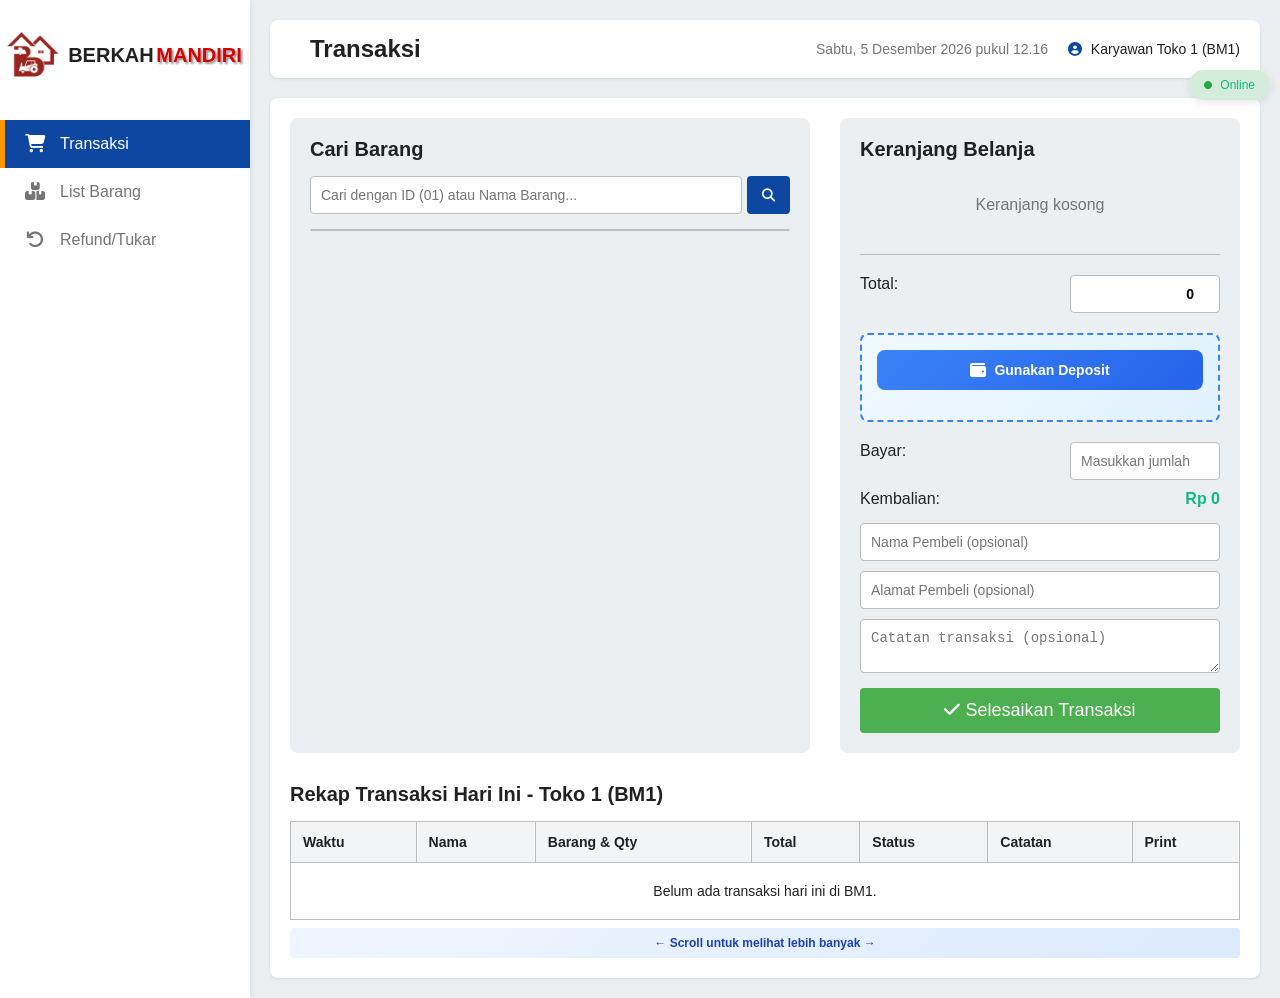
<file: index.html>
<!DOCTYPE html>
<html lang="id">
  <head>
    <meta charset="UTF-8" />
    <meta name="viewport" content="width=device-width, initial-scale=1.0" />
    <title>Sistem Pencatatan Toko UD.BM - Karyawan Toko 1</title>
    <link rel="icon" type="image/x-icon" href="favicon.ico">
    <link rel="stylesheet" href="style.css" />
    <link rel="stylesheet" href="https://cdnjs.cloudflare.com/ajax/libs/font-awesome/6.4.0/css/all.min.css" />
  </head>
  <body>
    <div class="container">
      <aside class="sidebar">
        <div class="logo">
          <img src="icon (1).jpeg" alt="Logo Berkah Mandiri" class="logo-image">
          <h2><span class="logo-berkah">BERKAH</span> <span class="logo-mandiri">MANDIRI</span></h2>
        </div>
        <nav class="nav-menu">
          <a href="#" class="nav-item active" data-page="transaksi">
            <i class="fas fa-shopping-cart"></i>
            <span>Transaksi</span>
          </a>
          <a href="#" class="nav-item" data-page="listbarang">
            <i class="fas fa-boxes"></i>
            <span>List Barang</span>
          </a>
          <a href="#" class="nav-item" data-page="refund">
            <i class="fas fa-undo"></i>
            <span>Refund/Tukar</span>
          </a>
        </nav>
      </aside>

      <main class="main-content">
        <header class="header">
          <div class="header-left">
            <button class="btn-menu" id="btnMenu">
              <i class="fas fa-bars"></i>
            </button>
            <h1 id="pageTitle">Transaksi</h1>
          </div>
          <div class="header-right">
            <span class="date-time" id="dateTime"></span>
            <div class="user-info">
              <i class="fas fa-user-circle"></i>
              <span>Karyawan Toko 1 (BM1)</span>
            </div>
          </div>
          <div id="connectionStatus" class="connection-status">
            <i class="fas fa-circle"></i>
            <span id="statusText">Checking...</span>
          </div>
        </header>

        <section id="transaksi" class="page active">
          <div class="transaksi-container">
            <div class="search-section">
              <h3>Cari Barang</h3>
              
              <div class="search-box">
                <input type="text" id="searchBarang" placeholder="Cari dengan ID (01) atau Nama Barang..." />
                <button class="btn-search" id="btnSearch">
                  <i class="fas fa-search"></i>
                </button>
              </div>
              <div id="searchResults" class="search-results"></div>
            </div>

            <div class="cart-section">
              <div class="cart-header">
                <h3>Keranjang Belanja</h3>
              </div>
              <div id="cartItems" class="cart-items"></div>
              
              <div class="cart-summary">
                <div class="summary-row">
                  <span>Total:</span>
                  <span id="cartTotal" class="total-price">Rp 0</span>
                </div>
                
                <!-- TAMBAHAN: Deposit Section -->
                <div class="deposit-section">
                  <div class="deposit-header">
                    <button class="btn-deposit" id="btnUseDeposit">
                      <i class="fas fa-wallet"></i> Gunakan Deposit
                    </button>
                    <button class="btn-deposit-cancel" id="btnCancelDeposit" style="display: none;">
                      <i class="fas fa-times"></i> Batal Deposit
                    </button>
                  </div>
                  
                  <!-- Deposit Search Section -->
                  <div id="depositSearchSection" class="deposit-search-section" style="display: none;">
                    <h4>Cari Pelanggan dengan Deposit</h4>
                    <div class="search-box">
                      <input type="text" id="searchDepositCustomer" placeholder="Cari nama pelanggan..." />
                      <button class="btn-search" id="btnSearchDeposit">
                        <i class="fas fa-search"></i>
                      </button>
                    </div>
                    <div id="depositSearchResults" class="deposit-search-results"></div>
                  </div>
                  
                  <!-- Deposit Info Display -->
                  <div id="depositInfo" style="display: none;"></div>
                </div>
                
                <div class="summary-row">
                  <span>Bayar:</span>
                  <input type="number" id="paymentAmount" placeholder="Masukkan jumlah bayar" />
                </div>
                <div class="summary-row">
                  <span>Kembalian:</span>
                  <span id="changeAmount" class="change-price">Rp 0</span>
                </div>
                
                <div class="customer-info">
                  <input type="text" id="customerName" placeholder="Nama Pembeli (opsional)" />
                  <input type="text" id="customerAddress" placeholder="Alamat Pembeli (opsional)" />
                  <textarea id="transactionNote" placeholder="Catatan transaksi (opsional)"></textarea>
                </div>
                
                <button class="btn-checkout" id="btnCheckout">
                  <i class="fas fa-check"></i>
                  Selesaikan Transaksi
                </button>
              </div>
            </div>
          </div>

          <div class="today-recap">
            <h3>Rekap Transaksi Hari Ini - Toko 1 (BM1)</h3>
            <div class="table-container">
              <table class="data-table">
                <thead>
                  <tr>
                    <th>Waktu</th>
                    <th>Nama</th>
                    <th>Barang & Qty</th>
                    <th>Total</th>
                    <th>Status</th>
                    <th>Catatan</th>
                    <th>Print</th>
                  </tr>
                </thead>
                <tbody id="todayTransactionsTableBody"></tbody>
              </table>
            </div>
          </div>
        </section>

        <section id="listbarang" class="page">
          <div class="stok-header">
            <h3>List Barang - Stok Toko 1 (BM1)</h3>
            <div class="search-box search-box-listbarang">
              <input type="text" id="searchBarangList" placeholder="Cari ID/Nama Barang..." />
              <button class="btn-search" id="btnSearchList">
                <i class="fas fa-search"></i>
              </button>
            </div>
          </div>
          <div class="table-container">
            <table class="data-table">
              <thead>
                <tr>
                  <th>ID</th>
                  <th>Tanggal</th>
                  <th>Nama Barang</th>
                  <th>Harga Jual (Kelompok)</th>
                  <th>Harga Jual (Turunan)</th>
                  <th>Stok Kelompok (BM1)</th>
                  <th>Stok Turunan (BM1)</th>
                  <th>Total Stok BM1</th>
                  <th>Total Stok Gabungan</th>
                </tr>
              </thead>
              <tbody id="listBarangTableBody"></tbody>
            </table>
          </div>
        </section>

        <section id="refund" class="page">
          <div class="stok-header">
            <h3>Pengembalian & Penukaran Barang - Toko 1 (BM1)</h3>
          </div>

          <div class="transaksi-container refund-container">
            <div class="search-section">
                <h4>1. Cari Transaksi</h4>
                <div class="refund-search-controls">
                    <input type="text" id="searchRefundName" placeholder="Cari Nama Pembeli..." class="refund-search-name">
                    <input type="date" id="searchRefundDate" class="refund-search-date">
                    <button class="btn-search" id="btnSearchRefund">
                        <i class="fas fa-search"></i> Cari Transaksi
                    </button>
                </div>
                <div class="table-container refund-transaction-list" id="refundTransactionListContainer">
                    <table class="data-table" id="refundTransactionListTable">
                        <thead>
                            <tr>
                                <th class="col-datetime">Tanggal & Waktu</th>
                                <th class="col-name">Nama Pembeli</th>
                                <th>Total</th>
                                <th>Barang Dibeli</th>
                                <th class="col-action">Aksi</th>
                            </tr>
                        </thead>
                        <tbody id="refundTransactionTableBody">
                            <tr><td colspan="5" class="text-center">Cari transaksi terlebih dahulu.</td></tr>
                        </tbody>
                    </table>
                </div>
            </div>

            <div class="cart-section refund-process-section" id="refundProcessSection" style="display: none;">
                <h4>2. Proses Refund/Tukar</h4>
                <div class="customer-info refund-info-box">
                    <p><strong>Transaksi Awal:</strong> <span id="refundOriginalTransInfo"></span></p>
                    <p><strong>Jenis:</strong> 
                        <select id="refundTypeSelector">
                            <option value="refund">Pengembalian Barang (Refund)</option>
                            <option value="exchange">Penukaran Barang (Exchange)</option>
                        </select>
                    </p>
                </div>
                
                <h5>Barang yang Di-Refund/Tukar</h5>
                <div id="refundItems" class="cart-items refund-items-box"></div>

                <div id="exchangeAddSection" style="display: none;">
                    <h5>Tambah Barang (Untuk Penukaran)</h5>
                    <div class="search-box">
                      <input type="text" id="searchBarangRefund" placeholder="Cari Barang Tambahan..." />
                      <button class="btn-search" id="btnSearchRefundAdd">
                        <i class="fas fa-search"></i>
                      </button>
                    </div>
                    <div id="searchResultsRefund" class="search-results search-results-refund"></div>
                </div>

                <div class="cart-summary">
                    <div class="summary-row">
                        <span>Total Nilai Barang Dikembalikan:</span>
                        <span id="refundRefundTotal" class="total-price refund-total-danger">Rp 0</span>
                    </div>
                    <div class="summary-row exchange-total-row" id="exchangeTotalRow" style="display: none;">
                        <span>Total Nilai Barang Baru:</span>
                        <span id="refundExchangeTotal" class="total-price refund-total-primary">Rp 0</span>
                    </div>
                    <div class="summary-row" id="refundDiffRow">
                        <span>Uang Kembali (Nilai Dikembalikan):</span>
                        <span id="refundDifference" class="change-price">Rp 0</span>
                    </div>
                    <div class="customer-info">
                        <textarea id="refundNote" placeholder="Catatan Refund/Tukar"></textarea>
                    </div>
                    <button class="btn-checkout btn-finish-refund" id="btnFinishRefund">
                        <i class="fas fa-save"></i> Selesaikan Proses
                    </button>
                </div>
            </div>
          </div>
        </section>

      </main>
    </div>

    <!-- IMPORTANT: Set STORE_ID sebelum memuat karyawan.js -->
    <!-- Update bagian script di karyawan1.html -->
<script>
  const STORE_ID = 'BM1';
</script>
<script src="global_api.js"></script>
<script src="save_offline.js"></script>
<script src="save_online.js"></script>
<script src="save_global.js"></script>
<script src="karyawan.js"></script>
  </body>
</html>
</file>
<file: style.css>
:root{--primary-color:#0d47a1;--secondary-color:#ff9800;--secondary-hover:#f57c00;--success-color:#4caf50;--danger-color:#f44336;--bg-light:#eceff1;--text-dark:#212121;--text-gray:#757575;--text-color:#212121;--border-color:#bdbdbd;}
*{box-sizing:border-box;margin:0;padding:0;}
body{font-family:'Arial',sans-serif;background-color:var(--bg-light);color:var(--text-dark);overflow-x:hidden;width:100%;max-width:100vw;}
.container{display:flex;min-height:100vh;width:100%;max-width:100vw;overflow-x:hidden;}
.sidebar{width:250px;background-color:#ffffff;box-shadow:2px 0 5px rgba(0,0,0,0.05);padding:20px 0;display:flex;flex-direction:column;transition:width 0.3s ease;flex-shrink:0;}
.sidebar.hidden{width:70px;}
.sidebar .logo{text-align:center;margin-bottom:30px;padding:0 15px;margin-right:10px;display:flex;align-items:center;justify-content:center;}
.sidebar .logo i{font-size:28px;color:var(--primary-color);margin-right:10px;}
.sidebar .logo h2{font-size:20px;font-weight:700;color:var(--text-dark);white-space:nowrap;}
.logo-image{width:70px;height:70px;}
.logo-berkah{color:var(--text-dark);}
.logo-mandiri{color:#d80000;text-shadow:2px 2px 2px rgba(0,0,0,0.4);margin-left:-3px;font-weight:700;}
.sidebar.hidden .logo h2,.sidebar.hidden .nav-menu span{display:none;}
.nav-menu{flex-grow:1;}
.nav-tombol{display:flex;align-items:center;padding:15px 25px;color:var(--text-gray);text-decoration:none;font-size:1rem;transition:background-color 0.2s;}
.nav-tombol:hover,.nav-tombol.active{background-color:#374151;color:#ffffff;border-left:5px solid var(--primary-color);}
.nav-tombol i{margin-right:15px;width:20px;text-align:center;}
.nav-item{display:flex;align-items:center;padding:15px 20px;color:var(--text-gray);text-decoration:none;transition:background-color 0.2s,color 0.2s;border-left:5px solid transparent;}
.nav-item i{font-size:18px;margin-right:15px;width:20px;text-align:center;}
.sidebar.hidden .nav-item{justify-content:center;}
.sidebar.hidden .nav-item i{margin-right:0;}
.nav-item:hover,.nav-item.active{background-color:var(--primary-color);color:#ffffff;border-left-color:var(--secondary-color);}
.connection-status{position:fixed;top:70px;right:10px;padding:8px 15px;border-radius:20px;font-size:12px;display:flex;align-items:center;gap:8px;z-index:50;box-shadow:0 2px 8px rgba(0,0,0,0.1);}
.connection-status.online{background:#d4edda;color:#155724;}
.connection-status.offline{background:#f8d7da;color:#721c24;}
.connection-status .fa-circle{font-size:8px;}
.connection-status.online .fa-circle{color:#28a745;}
.connection-status.offline .fa-circle{color:#dc3545;}
.form-separator{margin:20px 0;border:0;border-top:2px solid var(--border-color);}
.kelompok-buttons{display:grid;grid-template-columns:repeat(3,1fr);gap:10px;margin-top:10px;}
.btn-kelompok{background-color:#f3f4f6;color:var(--text-dark);border:2px solid var(--border-color);padding:12px 8px;border-radius:6px;cursor:pointer;font-size:13px;font-weight:600;transition:all 0.3s ease;display:flex;flex-direction:column;align-items:center;gap:6px;}
.btn-kelompok:hover{background-color:#e5e7eb;transform:translateY(-2px);box-shadow:0 2px 4px rgba(0,0,0,0.1);}
.btn-kelompok.active{background-color:var(--primary-color);color:#ffffff;border-color:var(--primary-color);box-shadow:0 4px 8px rgba(13,71,161,0.3);}
.btn-kelompok i{font-size:20px;}
.turunan-info{display:flex;flex-direction:column;gap:5px;}
.turunan-info input{background-color:#f9fafb;cursor:not-allowed;}
.turunan-info small{color:var(--text-gray);font-size:12px;font-style:italic;}
#labelBanyakItem,#labelModalKelompok,#labelJualKelompok,#labelTurunan{font-weight:700;color:var(--primary-color);}
.stok-mode-buttons{display:flex;gap:10px;margin-bottom:15px;}
.btn-mode{background-color:#f3f4f6;color:var(--text-dark);border:2px solid var(--border-color);padding:12px 20px;border-radius:8px;cursor:pointer;font-size:14px;font-weight:600;transition:all 0.3s ease;display:flex;align-items:center;gap:8px;flex:1;justify-content:center;}
.btn-mode:hover{background-color:#e5e7eb;transform:translateY(-2px);box-shadow:0 2px 4px rgba(0,0,0,0.1);}
.btn-mode.active{background-color:var(--primary-color);color:#ffffff;border-color:var(--primary-color);box-shadow:0 4px 8px rgba(13,71,161,0.3);}
.btn-mode i{font-size:16px;}
.mode-indicator{padding:12px 20px;border-radius:6px;margin-bottom:15px;font-weight:600;font-size:14px;text-align:center;border:2px solid;}
.mode-indicator.mode-new{background-color:#dbeafe;color:#1e40af;border-color:#3b82f6;}
.mode-indicator.mode-update{background-color:#fef3c7;color:#92400e;border-color:#f59e0b;}
.mode-indicator.mode-add{background-color:#fef3c7;color:#92400e;border-color:#f59e0b;}
.deposit-section{margin:20px 0;padding:15px;background:linear-gradient(135deg,#f0f9ff 0%,#e0f2fe 100%);border-radius:8px;border:2px dashed #3b82f6;transition:all 0.3s ease;}
.deposit-section:hover{border-style:solid;box-shadow:0 4px 12px rgba(59,130,246,0.2);}
.deposit-header{display:flex;gap:10px;margin-bottom:15px;}
.btn-deposit{flex:1;padding:12px 20px;background:linear-gradient(135deg,#3b82f6 0%,#2563eb 100%);color:white;border:none;border-radius:8px;cursor:pointer;font-weight:600;display:flex;align-items:center;justify-content:center;gap:8px;transition:all 0.3s ease;font-size:14px;}
.btn-deposit:hover{background:linear-gradient(135deg,#2563eb 0%,#1e40af 100%);transform:translateY(-2px);box-shadow:0 6px 16px rgba(37,99,235,0.4);}
.btn-deposit i{font-size:16px;}
.btn-deposit-cancel{padding:12px 20px;background:#ef4444;color:white;border:none;border-radius:8px;cursor:pointer;font-weight:600;display:flex;align-items:center;gap:8px;transition:all 0.3s ease;font-size:14px;}
.btn-deposit-cancel:hover{background:#dc2626;transform:translateY(-2px);box-shadow:0 6px 16px rgba(239,68,68,0.4);}
.deposit-search-section{margin-top:15px;padding:15px;background:white;border-radius:8px;border:1px solid #e2e8f0;animation:slideDown 0.3s ease;}
@keyframes slideDown{from{opacity:0;transform:translateY(-10px);}to{opacity:1;transform:translateY(0);}}
.deposit-search-section h4{margin:0 0 15px 0;color:#1e293b;font-size:14px;font-weight:600;display:flex;align-items:center;gap:8px;}
.deposit-search-section h4::before{content:"🔍";font-size:16px;}
.deposit-search-results{margin-top:10px;max-height:250px;overflow-y:auto;overflow-x:hidden;}
.deposit-search-results::-webkit-scrollbar{width:6px;}
.deposit-search-results::-webkit-scrollbar-track{background:#f1f5f9;border-radius:3px;}
.deposit-search-results::-webkit-scrollbar-thumb{background:#cbd5e1;border-radius:3px;}
.deposit-search-results::-webkit-scrollbar-thumb:hover{background:#94a3b8;}
.deposit-customer-info{padding:12px;background:white;border:2px solid #e2e8f0;border-radius:8px;cursor:pointer;transition:all 0.3s ease;margin-bottom:8px;}
.deposit-customer-info:hover{border-color:#3b82f6;background:linear-gradient(135deg,#f0f9ff 0%,#e0f2fe 100%);transform:translateX(5px);box-shadow:0 4px 12px rgba(59,130,246,0.15);}
.deposit-customer-name{font-weight:600;color:#1e293b;margin-bottom:5px;display:flex;align-items:center;gap:8px;font-size:14px;}
.deposit-customer-name i{color:#3b82f6;}
.deposit-customer-balance{font-size:14px;font-weight:700;display:flex;align-items:center;gap:4px;}
.deposit-customer-balance::before{content:"💰";font-size:12px;}
#depositInfo{margin-top:15px;animation:slideDown 0.3s ease;}
#depositInfo>div{background:linear-gradient(135deg,#dbeafe 0%,#bfdbfe 100%);border-left:4px solid #3b82f6;padding:12px;border-radius:6px;box-shadow:0 2px 8px rgba(59,130,246,0.1);}
#depositInfo strong{color:#1e40af;display:block;margin-bottom:4px;}
#depositInfo span{color:#1e40af;font-size:13px;}
.stok-selector{display:flex;gap:10px;margin-bottom:15px;}
.btn-stok-selector{flex:1;padding:12px;background:white;border:2px solid #e2e8f0;border-radius:8px;cursor:pointer;font-weight:600;color:#64748b;display:flex;align-items:center;justify-content:center;gap:8px;transition:all 0.3s ease;font-size:14px;}
.btn-stok-selector:hover{border-color:#3b82f6;color:#3b82f6;background:#f0f9ff;transform:translateY(-2px);box-shadow:0 4px 8px rgba(59,130,246,0.15);}
.btn-stok-selector.active{background:linear-gradient(135deg,#3b82f6 0%,#2563eb 100%);border-color:#2563eb;color:white;box-shadow:0 4px 12px rgba(37,99,235,0.3);}
.btn-stok-selector i{font-size:16px;}
.customer-section-header td{background:linear-gradient(135deg,#3b82f6 0%,#2563eb 100%);color:white;font-weight:bold;padding:12px;border:none;}
.section-subheader td{font-weight:600;padding:10px;border-bottom:2px solid #e2e8f0;}
.section-header-row td{background:linear-gradient(135deg,#3b82f6 0%,#2563eb 100%);color:white;font-weight:bold;padding:12px;text-align:center;font-size:14px;}
.jenis-separator td{height:3px;padding:0;}
.stok-updated-highlight{animation:highlightFade 2s ease;}
@keyframes highlightFade{0%{background-color:#fef3c7;}100%{background-color:transparent;}}
.stok-lama-row{background-color:#fffbeb!important;border-left:3px solid #f59e0b;}
.stok-lama-row:hover{background-color:#fef3c7!important;}
.main-barang-row{background-color:#ffffff;}
#stokLamaInfo{padding:15px;background-color:#f0f9ff;border:2px solid #3b82f6;border-radius:8px;margin-bottom:15px;display:none;}
#stokLamaInfo h4{color:var(--primary-color);margin-bottom:10px;font-size:16px;}
#stokLamaInfo p{margin:5px 0;font-size:14px;color:var(--text-dark);}
#stokLamaInfo p strong{color:var(--primary-color);}
.main-content{flex-grow:1;padding:20px;}
.header{display:flex;justify-content:space-between;align-items:center;background-color:#ffffff;padding:15px 20px;border-radius:8px;box-shadow:0 1px 3px rgba(0,0,0,0.1);margin-bottom:20px;position:relative;z-index:100;}
.stok-source-tabs{display:flex;gap:10px;margin-top:15px;margin-bottom:20px;}
.tab-stok-btn{flex:1;padding:12px 20px;background-color:#f3f4f6;color:var(--text-dark);border:2px solid var(--border-color);border-radius:8px;cursor:pointer;font-size:14px;font-weight:600;transition:all 0.3s ease;display:flex;align-items:center;justify-content:center;gap:8px;}
.tab-stok-btn:hover{background-color:#e5e7eb;transform:translateY(-2px);box-shadow:0 2px 4px rgba(0,0,0,0.1);}
.tab-stok-btn.active{background-color:var(--primary-color);color:#ffffff;border-color:var(--primary-color);box-shadow:0 4px 8px rgba(13,71,161,0.3);}
.tab-stok-btn i{font-size:16px;}
.header-left{display:flex;align-items:center;}
#pageTitle{font-size:24px;font-weight:600;margin-left:20px;}
.header-right{display:flex;align-items:center;gap:20px;font-size:14px;}
.date-time{color:var(--text-gray);}
.user-info i{margin-right:5px;color:var(--primary-color);}
.btn-menu{background:none;display:none;border:none;cursor:pointer;font-size:20px;color:var(--text-dark);padding:5px 10px;border-radius:4px;position:relative;z-index:101;}
.page{display:none;padding:20px;background-color:#ffffff;border-radius:8px;box-shadow:0 1px 3px rgba(0,0,0,0.1);overflow:visible;}
.page.active{display:block;}
h3{font-size:20px;margin-bottom:15px;color:var(--text-dark);}
.section-header,.stok-header,.keuangan-header,.diagram-header{display:flex;justify-content:space-between;align-items:center;margin-bottom:20px;}
.keuangan-header>div{display:flex;align-items:center;gap:10px;}
.keuangan-header .btn-primary{white-space:nowrap;}
.keuangan-header-controls{display:flex;align-items:center;gap:10px;flex-wrap:wrap;flex:1;justify-content:flex-end;max-width:100%;}
.filter-bulan{display:flex;gap:10px;align-items:center;flex-wrap:nowrap;max-width:100%;}
.filter-bulan select{min-width:120px;max-width:150px;}
.filter-harian{display:flex;gap:10px;align-items:center;flex-wrap:nowrap;max-width:100%;}
.date-range-display{min-width:200px;max-width:300px;white-space:nowrap;overflow:hidden;text-overflow:ellipsis;}
.filter-type-tabs{flex-shrink:0;}
select,input[type="text"],input[type="number"],input[type="date"],textarea{padding:10px;border:1px solid var(--border-color);border-radius:4px;font-size:14px;}
#idStokAlert{color:red;font-size:12px;margin-top:5px;display:none;}
#stok .form-actions{justify-content:flex-start;}
.realtime-section{margin-bottom:30px;}
#realtime-diagram hr{margin:30px 0;border:0;border-top:1px solid var(--border-color);}
.section-divider{margin:30px 0;border:0;border-top:2px solid var(--border-color);}
.today-recap{margin-top:30px;}
.stats-grid{display:grid;grid-template-columns:repeat(auto-fit,minmax(200px,1fr));gap:20px;margin-bottom:30px;}
.stat-card{display:flex;align-items:center;background-color:#ffffff;padding:20px;border-radius:8px;box-shadow:0 4px 6px rgba(0,0,0,0.05);}
.stat-icon{width:50px;height:50px;border-radius:50%;display:flex;align-items:center;justify-content:center;font-size:20px;color:#ffffff;margin-right:15px;}
.stat-icon.blue{background-color:var(--primary-color);}
.stat-icon.green{background-color:var(--success-color);}
.stat-icon.orange{background-color:var(--secondary-color);}
.stat-icon.red{background-color:var(--danger-color);}
.stat-info h3{font-size:24px;margin-bottom:2px;}
.stat-info p{font-size:14px;color:var(--text-gray);}
.dashboard-content{display:flex;gap:20px;}
.recent-transactions,.low-stock{flex:1;background-color:var(--bg-light);padding:20px;border-radius:8px;}
.trans-list,.stock-alert-list{display:flex;flex-direction:column;gap:10px;}
.trans-item,.stock-item{display:flex;justify-content:space-between;align-items:center;padding:10px;border-bottom:1px solid var(--border-color);}
.trans-item:last-child,.stock-item:last-child{border-bottom:none;}
.trans-info h4,.stock-info h4,.trans-item-info h4,.stock-item-info h4{font-size:16px;margin:0;margin-bottom:4px;}
.trans-info p,.trans-item-info p,.stock-item-info p{font-size:12px;color:var(--text-gray);margin:0;}
.trans-amount{font-weight:600;color:var(--success-color);}
.stock-alert{font-weight:600;color:var(--danger-color);}
.transaksi-container,.stok-container{display:grid;grid-template-columns:1fr 400px;gap:30px;width:100%;max-width:100%;overflow:hidden;}
.search-section,.cart-section,.input-section,.table-list-section{padding:20px;background-color:var(--bg-light);border-radius:8px;width:100%;max-width:100%;box-sizing:border-box;overflow:hidden;}
#stokInputFormContainer{width:100%;max-width:100%;box-sizing:border-box;}
#formStokInput{width:100%;}
#formStokInput input,#formStokInput select{width:100%;max-width:100%;box-sizing:border-box;}
.table-list-section .table-container{width:100%;max-width:100%;overflow-x:auto;-webkit-overflow-scrolling:touch;}
.table-list-section .data-table{min-width:100%;width:100%;}
.search-box{display:flex;margin-bottom:15px;}
.search-box-listbarang{width:300px;}
#searchBarang,#searchBarangStok,#searchBarangList,#searchBarangRefund{flex-grow:1;}
.btn-search{background-color:var(--primary-color);color:#ffffff;border:none;padding:10px 15px;margin-left:5px;border-radius:4px;cursor:pointer;transition:background-color 0.2s;}
.btn-search:hover{background-color:#1e40af;}
.search-results,.search-results-refund{max-height:400px;overflow-y:auto;border:1px solid var(--border-color);border-radius:4px;width:100%;box-sizing:border-box;}
.search-item{padding:10px;border-bottom:1px solid var(--border-color);cursor:pointer;transition:background-color 0.1s;}
.search-item:hover{background-color:#f3f4f6;}
.search-item-header{display:flex;justify-content:space-between;font-size:12px;color:var(--text-gray);}
.search-item-name{font-weight:600;margin:5px 0;}
.search-item-prices,.search-item-stock{font-size:13px;color:var(--text-gray);margin-top:5px;}
.price-item{display:flex;justify-content:space-between;}
.search-empty,.search-empty-small{text-align:center;color:var(--text-gray);padding:20px;}
.search-empty-small{padding:5px;}
.stock-low{color:red;}
.cart-items,.refund-items-box{max-height:300px;overflow-y:auto;margin-bottom:20px;width:100%;box-sizing:border-box;}
.cart-item{border:1px solid var(--border-color);padding:10px;margin-bottom:10px;border-radius:4px;}
.cart-item-header{display:flex;justify-content:space-between;align-items:center;margin-bottom:10px;}
.cart-item-name{font-weight:600;}
.btn-remove{background:none;border:none;color:var(--danger-color);cursor:pointer;font-size:16px;}
.cart-item-controls{display:flex;justify-content:space-between;align-items:center;margin-bottom:10px;flex-wrap:wrap;}
.qty-control{display:flex;align-items:center;}
.btn-qty{background-color:var(--primary-color);color:#ffffff;border:none;padding:5px 10px;cursor:pointer;border-radius:4px;}
.qty-input,.qty-input-small{width:50px;text-align:center;margin:0 5px;padding:5px;}
.price-manual-input,.price-input-medium{width:100px;margin-left:5px;padding:5px;border:1px solid #ccc;border-radius:4px;text-align:right;}
.price-control-group{display:flex;align-items:center;gap:5px;}
.cart-item-subtotal-row{display:flex;justify-content:space-between;align-items:center;}
.subtotal-input{width:150px;padding:5px;border:1px solid #ddd;border-radius:4px;text-align:right;}
.cart-item-total{text-align:right;font-weight:600;color:var(--primary-color);}
.cart-summary{padding-top:20px;border-top:1px solid var(--border-color);}
.summary-row{display:flex;justify-content:space-between;margin-bottom:10px;font-size:16px;}
.total-price{font-weight:700;color:var(--primary-color);}
.change-price{font-weight:700;color:var(--success-color);}
.grand-total-input{width:150px;padding:5px;border:1px solid #ddd;border-radius:4px;text-align:right;font-weight:bold;}
#paymentAmount{width:150px;text-align:right;}
.customer-info,.refund-info-box{display:flex;flex-direction:column;gap:10px;margin:15px 0;}
.refund-info-box{padding:10px;background-color:#f3f4f6;border-radius:4px;}
.cart-empty,.refund-empty{text-align:center;color:var(--text-gray);padding:20px;}
.btn-checkout,.btn-finish-refund{width:100%;padding:12px;background-color:var(--success-color);color:#ffffff;border:none;border-radius:4px;font-size:18px;cursor:pointer;transition:background-color 0.2s;}
.btn-checkout:hover{background-color:#059669;}
.btn-finish-refund{background-color:var(--secondary-color);}
.btn-finish-refund:hover{background-color:var(--secondary-hover);}
.btn-primary{background-color:var(--primary-color);color:#ffffff;border:none;padding:10px 15px;border-radius:4px;cursor:pointer;transition:background-color 0.2s;display:flex;align-items:center;gap:5px;}
.btn-primary:hover{background-color:#1e40af;}
.btn-secondary{background-color:var(--text-gray);color:#ffffff;border:none;padding:10px 15px;border-radius:4px;cursor:pointer;transition:background-color 0.2s;}
.btn-secondary:hover{background-color:#4b5563;}
.input-section .form-group{display:flex;flex-direction:column;margin-bottom:15px;}
.input-section label{font-weight:600;margin-bottom:5px;font-size:14px;}
.input-section input{width:100%;}
.stok-input-grid{display:grid;grid-template-columns:1fr 1fr;gap:15px;margin-bottom:20px;}
.cart-header{display:flex;justify-content:space-between;align-items:center;margin-bottom:15px;flex-wrap:wrap;gap:10px;}
.cart-header h3{margin:0;}
.btn-stok{background-color:#f3f4f6;color:var(--text-dark);border:2px solid var(--border-color);padding:8px 16px;border-radius:6px;cursor:pointer;font-size:14px;font-weight:600;transition:all 0.3s ease;display:flex;align-items:center;gap:6px;}
.btn-stok:hover{background-color:#e5e7eb;transform:translateY(-2px);box-shadow:0 2px 4px rgba(0,0,0,0.1);}
.btn-stok.active{background-color:var(--primary-color);color:#ffffff;border-color:var(--primary-color);box-shadow:0 4px 8px rgba(13,71,161,0.3);}
.btn-stok i{font-size:14px;}
.stok-badge{display:inline-block;padding:2px 8px;border-radius:4px;font-size:11px;font-weight:700;margin-left:8px;vertical-align:middle;}
.stok-badge.stok-bm1{background-color:#dbeafe;color:#1e40af;border:1px solid #3b82f6;}
.stok-badge.stok-bm2{background-color:#fef3c7;color:#92400e;border:1px solid #f59e0b;}
.refund-container{grid-template-columns:1fr;}
.refund-search-controls{display:flex;gap:10px;margin-bottom:15px;}
.refund-search-name{flex-grow:1;}
.refund-search-date{width:150px;}
.refund-transaction-list{max-height:400px;overflow-y:auto;overflow-x:auto;border:1px solid var(--border-color);border-radius:4px;width:100%;}
.col-datetime{width:150px;}
.col-name{width:200px;}
.col-action{width:80px;}
.text-center{text-align:center;}
.refund-process-section{margin-top:30px;display:none;}
#exchangeAddSection{display:none;}
.exchange-total-row{display:none;}
.refund-item-border{border:1px solid var(--danger-color);}
.exchange-item-border{border:1px solid var(--success-color);}
.search-item-small{padding:5px;font-size:14px;}
.refund-exchange-row{background-color:#fffde7;}
.refund-item-text{color:var(--danger-color);}
.exchange-item-text{color:var(--primary-color);}
.refund-total-danger{color:var(--danger-color);}
.refund-total-primary{color:var(--primary-color);}
.btn-select-refund{padding:5px 10px;font-size:12px;}
.table-container{width:100%;max-width:100%;overflow-x:auto;overflow-y:visible;-webkit-overflow-scrolling:touch;margin:0;padding:0;box-sizing:border-box;position:relative;}
.table-container::-webkit-scrollbar{height:12px;width:12px;}
.table-container::-webkit-scrollbar-track{background:#f1f5f9;border-radius:6px;margin:4px;}
.table-container::-webkit-scrollbar-thumb{background:linear-gradient(135deg,#3b82f6 0%,#2563eb 100%);border-radius:6px;border:2px solid #f1f5f9;}
.table-container::-webkit-scrollbar-thumb:hover{background:linear-gradient(135deg,#2563eb 0%,#1e40af 100%);}
.table-container::after{content:"← Scroll untuk melihat lebih banyak →";display:block;text-align:center;padding:8px;background:linear-gradient(135deg,#eff6ff 0%,#dbeafe 100%);color:#1e40af;font-size:12px;font-weight:600;border-radius:4px;margin-top:8px;animation:fadeInOut 3s ease-in-out infinite;}
@keyframes fadeInOut{0%,100%{opacity:0.5;}50%{opacity:1;}}
.table-container.scrolled::after{display:none;}
.data-table{width:100%;min-width:max-content;border-collapse:collapse;table-layout:auto;margin:0;}
.data-table th,.data-table td{border:1px solid var(--border-color);padding:12px;text-align:left;font-size:14px;}
.data-table th{background-color:#f3f4f6;font-weight:600;color:var(--text-dark);}
.data-table tr:nth-child(even){background-color:#f9fafb;}
.table-empty{text-align:center;padding:20px;}
.btn-edit,.btn-delete,.btn-print{background:none;border:1px solid var(--border-color);padding:5px 10px;margin-right:5px;border-radius:4px;cursor:pointer;font-size:12px;transition:background-color 0.2s;}
.btn-edit{color:var(--primary-color);}
.btn-edit:hover{background-color:rgba(37,99,235,0.1);}
.btn-delete{color:var(--danger-color);}
.btn-delete:hover{background-color:rgba(239,68,68,0.1);}
.btn-print{background:#3b82f6;color:white;border:none;}
.btn-print:hover{background:#2563eb;}
.keuangan-filter-buttons{display:flex;gap:10px;margin-bottom:20px;flex-wrap:wrap;width:100%;max-width:100%;}
.btn-filter-keuangan{background-color:#f3f4f6;color:var(--text-dark);border:2px solid var(--border-color);padding:10px 20px;border-radius:6px;cursor:pointer;font-size:14px;font-weight:600;transition:all 0.3s ease;display:flex;align-items:center;gap:8px;flex:0 1 auto;white-space:nowrap;}
.btn-filter-keuangan:hover{background-color:#e5e7eb;transform:translateY(-2px);box-shadow:0 2px 4px rgba(0,0,0,0.1);}
.btn-filter-keuangan.active{background-color:var(--primary-color);color:#ffffff;border-color:var(--primary-color);box-shadow:0 4px 8px rgba(13,71,161,0.3);}
.btn-filter-keuangan i{font-size:14px;}
.keuangan-summary{display:grid;grid-template-columns:repeat(5,1fr);gap:15px;margin-bottom:20px;width:100%;max-width:100%;box-sizing:border-box;}
.summary-card{padding:15px;border-radius:8px;box-shadow:0 1px 3px rgba(0,0,0,0.1);text-align:center;min-width:0;overflow:hidden;}
.summary-card h4{font-size:14px;margin-bottom:5px;font-weight:600;white-space:nowrap;overflow:hidden;text-overflow:ellipsis;}
.summary-card p{font-size:20px;font-weight:700;margin:0;white-space:nowrap;overflow:hidden;text-overflow:ellipsis;}
.summary-card.pemasukan{background-color:#ecfdf5;color:#065f46;}
.summary-card.pengeluaran{background-color:#fef2f2;color:#991b1b;}
.summary-card.saldo{background-color:#eff6ff;color:var(--primary-color);}
.summary-card.laba-kotor{background-color:#f0fdf4;color:#15803d;}
.summary-card.laba-bersih{background-color:#fef3c7;color:#92400e;border:2px solid #f59e0b;}
.month-separator{height:20px;background:linear-gradient(to right,transparent,var(--primary-color),transparent);}
.month-separator td{padding:0!important;border:none!important;}
#keuanganTableBody .barang-list{margin:0;padding-left:0;list-style-type:none;font-size:13px;max-width:100%;word-wrap:break-word;}
#keuanganTableBody .barang-list li{padding:2px 0;word-break:break-word;white-space:normal;}
#keuanganTableBody td:nth-child(8){text-align:center;}
.barang-list{margin:0;padding-left:0;list-style-type:none;}
.barang-list li{color:var(--text-color);}
.barang-list li.refunded-item{color:var(--danger-color);}
.barang-list li.success-item{color:var(--success-color);}
.barang-list-cell{line-height:1.6;}
.empty-message{text-align:center;color:#6b7280;padding:20px;}
td[colspan]{text-align:center;padding:20px;}
#keuanganTable{min-width:1600px;}
#keuanganTable th,#keuanganTable td{white-space:nowrap;padding:12px;border:1px solid var(--border-color);}
#keuanganTable td:nth-child(5),#keuanganTable td:nth-child(11){white-space:normal;word-wrap:break-word;max-width:300px;}
#bangunanTableBody tr,#takTerdugaTableBody tr,#gajiTableBody tr{white-space:nowrap;}
#bangunanTableBody td:nth-child(4),#takTerdugaTableBody td:nth-child(4),#gajiTableBody td:nth-child(4){white-space:normal;word-wrap:break-word;max-width:250px;}
#keuangan,#pengeluaran{width:100%;max-width:100%;overflow-x:hidden;overflow-y:visible;box-sizing:border-box;}
.keuangan-header{display:flex;justify-content:space-between;align-items:center;margin-bottom:20px;flex-wrap:wrap;gap:15px;width:100%;max-width:100%;}
.keuangan-header h3{flex-shrink:0;margin:0;}
.realtime-stats{display:grid;grid-template-columns:repeat(3,1fr);gap:20px;margin-bottom:30px;}
.rt-card{background-color:#ffffff;padding:20px;border-radius:8px;box-shadow:0 4px 6px rgba(0,0,0,0.05);text-align:center;}
.rt-card h4{font-size:16px;margin-bottom:5px;color:var(--text-gray);}
.rt-card p{font-size:32px;font-weight:700;color:var(--primary-color);}
.realtime-transactions{background-color:var(--bg-light);padding:20px;border-radius:8px;}
.realtime-list{max-height:400px;overflow-y:auto;display:flex;flex-direction:column;gap:15px;}
.realtime-item{padding:10px;border-bottom:1px solid var(--border-color);}
.realtime-item-header{display:flex;justify-content:space-between;margin-bottom:8px;}
.realtime-item-amount{color:#10b981;font-weight:700;}
.realtime-item-details{font-size:14px;color:#6b7280;}
.diagram-section{margin-top:30px;}
.diagram-filter{display:flex;gap:10px;}
.diagram-filter .btn-filter{background:none;border:1px solid var(--border-color);padding:8px 15px;border-radius:4px;cursor:pointer;margin-right:10px;transition:background-color 0.2s,color 0.2s;}
.diagram-filter .btn-filter.active,.diagram-filter .btn-filter:hover{background-color:var(--primary-color);color:#ffffff;border-color:var(--primary-color);}
.chart-container{height:400px;margin-bottom:20px;}
.chart-info{background-color:#f3f4f6;padding:15px;border-radius:8px;}
.stats-row{display:grid;grid-template-columns:repeat(3,1fr);gap:20px;margin-top:10px;text-align:center;}
.stat-item{font-size:14px;}
.stat-item strong{display:block;font-size:18px;color:var(--primary-color);margin-top:5px;}
.status-lunas{color:#10b981;}
.status-belum-lunas,.status-default{color:#ef4444;}
.status-keluar{color:#000000;}
.status-diubah{color:#f59e0b;}
.status-refund-exchange{color:var(--secondary-color);}
.profit-positive{color:#10b981;}
.profit-negative{color:#ef4444;}
.total-danger{color:var(--danger-color);font-weight:bold;}
.total-success{color:var(--success-color);font-weight:bold;}
.total-neutral{color:var(--text-gray);font-weight:bold;}
.pengeluaran-tabs{margin-bottom:20px;display:flex;gap:5px;}
.tab-btn{background:none;border:1px solid var(--border-color);padding:10px 15px;border-radius:4px 4px 0 0;cursor:pointer;transition:background-color 0.2s,color 0.2s;font-size:16px;}
.tab-btn.active,.tab-btn:hover{background-color:var(--primary-color);color:#ffffff;border-color:var(--primary-color);}
.tab-content{display:none;}
.tab-content.active{display:block;}
.total-simpanan,.total-biaya,.total-gaji{text-align:right;margin-top:20px;padding:10px;border-top:2px solid var(--primary-color);font-size:18px;}
.total-simpanan span,.total-biaya span,.total-gaji span{font-weight:700;color:var(--primary-color);}
.modal{display:none;position:fixed;z-index:1000;left:0;top:0;width:100%;height:100%;overflow:auto;background-color:rgba(0,0,0,0.4);padding-top:60px;}
.modal.show{display:block;}
.modal-content{background-color:#fefefe;margin:5% auto;padding:20px;border:1px solid #888;width:90%;max-width:500px;border-radius:8px;position:relative;box-shadow:0 5px 15px rgba(0,0,0,0.3);}
.close{color:#aaa;float:right;font-size:28px;font-weight:bold;cursor:pointer;}
.close:hover,.close:focus{color:#000;text-decoration:none;cursor:pointer;}
.form-group{margin-bottom:15px;}
.form-group label{display:block;font-weight:600;margin-bottom:5px;}
.form-group input,.form-group textarea{width:100%;}
.form-actions{display:flex;justify-content:flex-end;gap:10px;margin-top:20px;}
.catatan-header{display:flex;justify-content:space-between;align-items:center;margin-bottom:20px;}
.catatan-list-view{width:100%;}
.catatan-list-container{display:flex;flex-direction:column;gap:15px;}
.catatan-item{background:#ffffff;border:2px solid #e5e7eb;border-radius:8px;padding:20px;transition:all 0.3s ease;cursor:pointer;}
.catatan-item:hover{border-color:#3b82f6;box-shadow:0 4px 12px rgba(59,130,246,0.15);transform:translateY(-2px);}
.catatan-item-header{display:flex;justify-content:space-between;align-items:flex-start;margin-bottom:10px;}
.catatan-item-title{font-size:18px;font-weight:700;color:var(--text-dark);flex:1;margin-right:15px;word-wrap:break-word;}
.catatan-item-actions{display:flex;gap:8px;flex-shrink:0;}
.catatan-item-meta{display:flex;gap:15px;font-size:12px;color:var(--text-gray);margin-bottom:10px;}
.catatan-item-preview{font-size:14px;color:#64748b;line-height:1.6;max-height:60px;overflow:hidden;text-overflow:ellipsis;display:-webkit-box;-webkit-line-clamp:3;-webkit-box-orient:vertical;}
.catatan-empty{text-align:center;padding:60px 20px;color:var(--text-gray);}
.catatan-empty i{font-size:64px;color:#e5e7eb;margin-bottom:20px;}
.catatan-empty h4{font-size:18px;margin-bottom:10px;}
.catatan-empty p{font-size:14px;}
.catatan-form-view{width:100%;}
.catatan-form-header{display:flex;justify-content:space-between;align-items:center;margin-bottom:20px;padding-bottom:15px;border-bottom:2px solid #e5e7eb;}
.btn-back{background:none;border:2px solid var(--border-color);padding:10px 20px;border-radius:6px;cursor:pointer;font-size:14px;font-weight:600;color:var(--text-dark);display:flex;align-items:center;gap:8px;transition:all 0.3s ease;}
.btn-back:hover{background-color:#f3f4f6;border-color:var(--text-dark);}
.catatan-form-actions{display:flex;gap:10px;}
.catatan-form{max-width:900px;margin:0 auto;}
.catatan-form .form-group{margin-bottom:20px;}
.catatan-form label{display:block;font-weight:600;margin-bottom:8px;font-size:14px;color:var(--text-dark);}
.catatan-form input[type="text"],.catatan-form textarea{width:100%;padding:12px;border:2px solid var(--border-color);border-radius:6px;font-size:14px;font-family:inherit;transition:border-color 0.3s ease;}
.catatan-form input[type="text"]:focus,.catatan-form textarea:focus{outline:none;border-color:var(--primary-color);box-shadow:0 0 0 3px rgba(59,130,246,0.1);}
.catatan-form textarea{resize:vertical;min-height:300px;line-height:1.6;}
.catatan-meta{display:flex;justify-content:space-between;align-items:center;padding:12px;background:#f9fafb;border-radius:6px;margin-bottom:20px;}
.catatan-datetime{font-size:13px;color:var(--text-gray);display:flex;align-items:center;gap:6px;}
.catatan-datetime::before{content:"📅";font-size:16px;}
.catatan-char-count{font-size:13px;color:var(--text-gray);font-weight:600;}
.btn-edit-catatan,.btn-delete-catatan{background:none;border:1px solid var(--border-color);padding:6px 12px;border-radius:4px;cursor:pointer;font-size:12px;font-weight:600;transition:all 0.2s ease;display:flex;align-items:center;gap:5px;}
.btn-edit-catatan{color:var(--primary-color);}
.btn-edit-catatan:hover{background-color:rgba(37,99,235,0.1);border-color:var(--primary-color);}
.btn-delete-catatan{color:var(--danger-color);}
.btn-delete-catatan:hover{background-color:rgba(239,68,68,0.1);border-color:var(--danger-color);}
.pagination-wrapper{margin-top:20px;margin-bottom:20px;width:100%;max-width:100%;box-sizing:border-box;overflow:visible;}
.pagination-container{display:flex;flex-direction:column;align-items:center;gap:15px;padding:20px;background:#f9fafb;border-radius:8px;border:1px solid #e5e7eb;}
.pagination{display:flex;gap:8px;align-items:center;flex-wrap:wrap;justify-content:center;}
.pagination-btn{min-width:40px;height:40px;padding:0 12px;background:#ffffff;border:2px solid #e5e7eb;border-radius:6px;color:#374151;font-size:14px;font-weight:600;cursor:pointer;transition:all 0.3s ease;display:flex;align-items:center;justify-content:center;}
.pagination-btn:hover:not(.disabled){background:#f3f4f6;border-color:#3b82f6;color:#3b82f6;transform:translateY(-2px);box-shadow:0 2px 4px rgba(59,130,246,0.2);}
.pagination-btn.active{background:linear-gradient(135deg,#3b82f6 0%,#2563eb 100%);border-color:#2563eb;color:#ffffff;box-shadow:0 4px 8px rgba(37,99,235,0.3);cursor:default;}
.pagination-btn.disabled{background:#f3f4f6;border-color:#e5e7eb;color:#9ca3af;cursor:not-allowed;opacity:0.5;}
.pagination-btn i{font-size:12px;}
.pagination-ellipsis{padding:0 8px;color:#9ca3af;font-weight:600;user-select:none;}
.pagination-info{font-size:14px;color:#6b7280;font-weight:500;text-align:center;}
.progress-bar{width:100%;height:50%;background:linear-gradient(90deg,#3b82f6,#2563eb,#1d4ed8);animation:progressBar 1.5s ease-in-out infinite;}
@keyframes progressBar{0%{transform:translateX(-100%);}100%{transform:translateX(100%);}}
.kelompok-badge{background-color:#e3f2fd;color:#1565c0;padding:2px 8px;border-radius:4px;font-size:10px;font-weight:600;}
@media print{.data-table th:nth-child(9),.data-table td:nth-child(9){display:none;}body{font-family:Arial,sans-serif;}h2{text-align:center;margin-bottom:5px;}.print-period{text-align:center;margin-top:0;font-size:14px;}table{width:100%;border-collapse:collapse;margin-top:20px;}th,td{border:1px solid #000;padding:8px;text-align:left;font-size:12px;}th{background-color:#f2f2f2;}.summary{margin-top:20px;text-align:right;}.summary div{font-weight:bold;margin-bottom:5px;}.container{display:block;}.sidebar,.header,.btn-menu,.btn-primary,.btn-search,.btn-checkout,.btn-edit,.btn-delete,.nav-menu{display:none!important;}.main-content,.page{padding:0;margin:0;box-shadow:none;width:100%;}.data-table{margin-top:0;}.keuangan-summary,.realtime-stats,.diagram-filter,.chart-container,.chart-info{display:none!important;}.data-table th,.data-table td{border:1px solid #000;padding:5px;font-size:10px;}#keuangan table,#stok table{page-break-after:always;}.table-container{overflow-x:visible;}}
@media(max-width:1024px){.transaksi-container,.stok-container{grid-template-columns:1fr;gap:20px;}.search-section{order:1;}.cart-section{order:2;}.keuangan-summary{grid-template-columns:repeat(3,1fr);}.keuangan-filter-buttons{gap:8px;}.btn-filter-keuangan{padding:8px 16px;font-size:13px;}.stats-grid{grid-template-columns:repeat(2,1fr);}.realtime-stats{grid-template-columns:repeat(2,1fr);}.stok-input-grid{grid-template-columns:1fr 1fr;}.chart-container{height:350px;}.table-container{-webkit-overflow-scrolling:touch;}.data-table th,.data-table td{padding:10px;font-size:13px;}.modal-content{width:80%;max-width:600px;}.filter-bulan{flex-wrap:wrap;}.section-header,.stok-header,.keuangan-header,.diagram-header{flex-wrap:wrap;gap:10px;}.refund-search-controls{flex-wrap:wrap;}.refund-search-name{min-width:200px;}.search-box-listbarang{width:100%;max-width:400px;}}
@media(max-width:768px){.pagination-container{padding:15px;gap:12px;}.pagination{gap:6px;}.pagination-btn{min-width:36px;height:36px;padding:0 10px;font-size:13px;}.pagination-info{font-size:13px;}.catatan-header{flex-direction:column;align-items:flex-start;gap:15px;}.catatan-header .btn-primary{width:100%;justify-content:center;}.catatan-item{padding:15px;}.catatan-item-header{flex-direction:column;gap:10px;}.catatan-item-actions{width:100%;justify-content:flex-end;}.catatan-item-title{font-size:16px;margin-right:0;}.catatan-form-header{flex-direction:column;gap:15px;}.catatan-form-actions{width:100%;}.catatan-form-actions button{flex:1;}.btn-back{width:100%;justify-content:center;}.catatan-meta{flex-direction:column;align-items:flex-start;gap:8px;}.catatan-form textarea{min-height:250px;}.btn-menu{display:block;}.stok-source-tabs{gap:8px;}.tab-stok-btn{padding:14px 10px;font-size:13px;}.sidebar{position:fixed;z-index:200;left:-250px;top:0;height:100vh;width:250px;transition:left 0.3s ease;background-color:#ffffff;box-shadow:2px 0 10px rgba(0,0,0,0.2);}.sidebar.show{left:0;}.sidebar-overlay{display:none;position:fixed;top:0;left:0;width:100%;height:100%;background-color:rgba(0,0,0,0.5);z-index:199;}.sidebar-overlay.show{display:block;}.header{position:sticky;top:0;z-index:100;}.connection-status{top:auto;bottom:10px;right:10px;}.deposit-section{padding:12px;margin:15px 0;}.deposit-header{flex-direction:column;gap:8px;}.btn-deposit,.btn-deposit-cancel{width:100%;padding:14px;font-size:14px;}.deposit-search-section{padding:12px;}.deposit-search-section h4{font-size:13px;}.deposit-customer-info{padding:10px;}.deposit-customer-name{font-size:13px;}.deposit-customer-balance{font-size:13px;}.stok-selector{flex-direction:column;gap:8px;}.btn-stok-selector{width:100%;padding:14px;}.cart-header{flex-direction:column;align-items:flex-start;}.stok-selector{width:100%;}.btn-stok{flex:1;justify-content:center;padding:10px 12px;}.stok-mode-buttons{flex-direction:column;}.btn-mode{width:100%;justify-content:center;}.kelompok-buttons{grid-template-columns:repeat(2,1fr);gap:8px;}.btn-kelompok{padding:10px 6px;font-size:12px;}.btn-kelompok i{font-size:18px;}.main-content{padding:10px;width:100%;}.header-left{flex:1;min-width:0;}#pageTitle{font-size:18px;margin-left:10px;white-space:nowrap;overflow:hidden;text-overflow:ellipsis;}.header-right{gap:10px;font-size:12px;flex-wrap:wrap;}.date-time{display:none;}.logo-image{width:50px;height:50px;}.page{padding:15px;}.stats-grid{grid-template-columns:1fr;gap:15px;}.stat-card{padding:15px;}.stat-icon{width:45px;height:45px;font-size:18px;margin-right:12px;}.stat-info h3{font-size:20px;}.stat-info p{font-size:12px;}.dashboard-content{flex-direction:column;gap:15px;}.realtime-stats{grid-template-columns:1fr;gap:15px;}.rt-card{padding:15px;}.rt-card h4{font-size:14px;}.rt-card p{font-size:24px;}.transaksi-container{display:flex;flex-direction:column;gap:15px;width:100%;max-width:100vw;overflow-x:hidden;margin:0;padding:0;}.search-section{order:1;padding:15px;width:100%;max-width:100%;box-sizing:border-box;overflow:hidden;margin:0;background-color:#ffffff;border-radius:8px;box-shadow:0 2px 4px rgba(0,0,0,0.1);}.cart-section{order:2;padding:15px;width:100%;max-width:100%;box-sizing:border-box;overflow:hidden;margin:0;background-color:#ffffff;border-radius:8px;box-shadow:0 2px 4px rgba(0,0,0,0.1);}.stok-container{grid-template-columns:1fr;gap:15px;width:100%;max-width:100vw;overflow-x:hidden;margin:0;padding:0;}.input-section,.table-list-section{padding:15px;width:100%;max-width:100%;box-sizing:border-box;overflow:hidden;margin:0;}.table-list-section .table-container{margin:0;padding:0;width:100%;overflow-x:auto;}.table-list-section .data-table{min-width:600px;width:max-content;}.search-box{display:flex;flex-direction:row;gap:10px;width:100%;margin-bottom:15px;}#searchBarang,#searchBarangStok,#searchBarangList,#searchBarangRefund{flex:1;width:100%;padding:12px;font-size:14px;border:2px solid var(--border-color);border-radius:6px;}.btn-search{width:auto;min-width:50px;margin-left:0;padding:12px 16px;font-size:16px;border-radius:6px;}.search-box-listbarang{width:100%;}.search-results,.search-results-refund{max-height:300px;width:100%;box-sizing:border-box;overflow-x:hidden;overflow-y:auto;border:1px solid var(--border-color);border-radius:6px;margin-top:10px;}.search-item{padding:12px;border-bottom:1px solid var(--border-color);cursor:pointer;transition:background-color 0.2s;}.search-item:hover,.search-item:active{background-color:#e3f2fd;}.search-item-header{display:flex;justify-content:space-between;font-size:11px;color:var(--text-gray);margin-bottom:5px;}.search-item-name{font-weight:600;font-size:14px;margin:5px 0;color:var(--text-dark);}.search-item-prices{font-size:12px;color:var(--text-gray);margin-top:5px;}.search-item-stock{font-size:11px;color:var(--text-gray);margin-top:5px;}.cart-items,.refund-items-box{max-height:250px;width:100%;box-sizing:border-box;overflow-x:hidden;overflow-y:auto;margin-bottom:15px;border:1px solid var(--border-color);border-radius:6px;padding:8px;}.cart-item{padding:12px;margin-bottom:10px;background-color:#f9fafb;border:1px solid var(--border-color);border-radius:6px;}.cart-item-header{display:flex;justify-content:space-between;align-items:center;margin-bottom:10px;}.cart-item-name{font-weight:600;font-size:14px;flex:1;margin-right:10px;}.btn-remove{background:none;border:none;color:var(--danger-color);cursor:pointer;font-size:18px;padding:5px;min-width:44px;min-height:44px;}.cart-item-controls{display:flex;flex-direction:column;gap:10px;align-items:stretch;margin-bottom:10px;}.qty-control{display:flex;align-items:center;justify-content:space-between;width:100%;gap:8px;}.btn-qty{background-color:var(--primary-color);color:#ffffff;border:none;padding:10px 15px;cursor:pointer;border-radius:6px;font-size:16px;min-width:44px;min-height:44px;display:flex;align-items:center;justify-content:center;}.qty-input{width:60px;text-align:center;padding:10px;font-size:16px;border:2px solid var(--border-color);border-radius:6px;}.price-manual-input{width:100%;padding:12px;margin:0;font-size:14px;border:2px solid var(--border-color);border-radius:6px;text-align:right;}.price-control-group{display:flex;flex-direction:column;gap:8px;width:100%;}.price-selector{width:100%;padding:12px;font-size:14px;border:2px solid var(--border-color);border-radius:6px;background-color:#ffffff;}.cart-item-subtotal-row{display:flex;justify-content:space-between;align-items:center;padding-top:10px;border-top:1px solid var(--border-color);}.subtotal-input{width:120px;padding:8px;border:1px solid var(--border-color);border-radius:4px;text-align:right;font-size:14px;font-weight:600;}.cart-summary{padding-top:15px;border-top:2px solid var(--border-color);}.summary-row{display:flex;justify-content:space-between;align-items:center;margin-bottom:12px;font-size:14px;}.summary-row span:first-child{font-weight:600;}.total-price{font-weight:700;color:var(--primary-color);font-size:18px;}.grand-total-input{width:120px;padding:8px;border:2px solid var(--primary-color);border-radius:6px;text-align:right;font-weight:bold;font-size:16px;}#paymentAmount{width:120px;padding:10px;text-align:right;font-size:16px;border:2px solid var(--border-color);border-radius:6px;}.change-price{font-weight:700;color:var(--success-color);font-size:16px;}.customer-info,.refund-info-box{display:flex;flex-direction:column;gap:10px;margin:15px 0;}.customer-info input,.customer-info textarea{width:100%;padding:12px;font-size:16px;border:2px solid var(--border-color);border-radius:6px;}.customer-info textarea{min-height:80px;resize:vertical;}.cart-empty,.search-empty{text-align:center;color:var(--text-gray);padding:30px 15px;font-size:14px;}.btn-checkout,.btn-finish-refund{width:100%;padding:16px;background-color:var(--success-color);color:#ffffff;border:none;border-radius:8px;font-size:16px;font-weight:600;cursor:pointer;transition:background-color 0.2s;display:flex;align-items:center;justify-content:center;gap:8px;}.btn-checkout:hover,.btn-checkout:active{background-color:#059669;}.stok-input-grid{grid-template-columns:1fr;gap:10px;width:100%;}.keuangan-summary{grid-template-columns:1fr 1fr;gap:10px;}.summary-card{padding:12px;}.summary-card h4{font-size:12px;}.summary-card p{font-size:18px;}.keuangan-filter-buttons{width:100%;}.btn-filter-keuangan{flex:1;justify-content:center;padding:10px 12px;font-size:12px;}.refund-container{grid-template-columns:1fr;}.refund-search-controls{flex-direction:column;gap:10px;}.refund-search-name,.refund-search-date{width:100%;}.refund-transaction-list{max-height:300px;overflow-x:auto;overflow-y:auto;border:1px solid var(--border-color);border-radius:4px;width:100%;box-sizing:border-box;margin:0;}#refundTransactionListTable{min-width:600px;width:max-content;}.table-container{margin:0;padding:0;width:100%;max-width:100%;overflow-x:auto;-webkit-overflow-scrolling:touch;}.data-table{min-width:600px;width:max-content;}.data-table th,.data-table td{padding:8px;font-size:12px;white-space:nowrap;}.data-table td button{display:block;width:100%;margin-bottom:5px;}.data-table td button:last-child{margin-bottom:0;}.chart-container{height:250px;}.stats-row{grid-template-columns:1fr;gap:10px;}.stat-item{font-size:13px;}.stat-item strong{font-size:16px;}.diagram-filter{display:flex;flex-direction:column;gap:10px;}.diagram-filter .btn-filter{width:100%;margin-right:0;padding:10px;}.section-header,.stok-header,.keuangan-header,.diagram-header{flex-direction:column;align-items:flex-start;gap:10px;}.section-header h3{font-size:18px;}.filter-bulan{flex-wrap:wrap;width:100%;}.filter-bulan select,.filter-bulan button{flex:1;min-width:120px;}.pengeluaran-tabs{overflow-x:auto;-webkit-overflow-scrolling:touch;white-space:nowrap;margin-bottom:15px;}.tab-btn{padding:8px 12px;font-size:14px;display:inline-block;}.modal-content{width:95%;max-width:none;margin:10% auto;padding:15px;}.modal{padding-top:20px;}.form-group label{font-size:13px;}.form-group input,.form-group textarea,select{font-size:16px;padding:12px;}.form-actions{flex-direction:column;gap:10px;}.form-actions button{width:100%;}.btn-primary,.btn-secondary{width:100%;justify-content:center;padding:12px;}.total-simpanan,.total-biaya,.total-gaji{font-size:16px;padding:8px;}.realtime-list{max-height:300px;}.realtime-item{padding:8px;font-size:13px;}.trans-item,.stock-item{flex-direction:column;align-items:flex-start;gap:5px;}.trans-info h4,.stock-info h4{font-size:14px;}.trans-info p{font-size:11px;}.trans-amount,.stock-alert{align-self:flex-end;font-size:14px;}.subtotal-input,.grand-total-input{width:100%;max-width:150px;}.price-control-group{gap:8px;flex-wrap:wrap;}#keuanganTableBody .barang-list{font-size:11px;}.btn-qty,.btn-remove,.btn-edit,.btn-delete,.btn-print,.btn-select-refund{min-height:44px;min-width:44px;}.stok-badge{display:inline-block;padding:3px 8px;border-radius:4px;font-size:10px;font-weight:700;margin-left:5px;vertical-align:middle;}.search-results::-webkit-scrollbar,.cart-items::-webkit-scrollbar,.refund-items-box::-webkit-scrollbar{width:6px;}.search-results::-webkit-scrollbar-track,.cart-items::-webkit-scrollbar-track,.refund-items-box::-webkit-scrollbar-track{background:#f1f5f9;border-radius:3px;}.search-results::-webkit-scrollbar-thumb,.cart-items::-webkit-scrollbar-thumb,.refund-items-box::-webkit-scrollbar-thumb{background:#cbd5e1;border-radius:3px;}}
@media(max-width:480px){.pagination-container{padding:12px;gap:10px;}.pagination{gap:4px;}.pagination-btn{min-width:32px;height:32px;padding:0 8px;font-size:12px;}.pagination-ellipsis{padding:0 4px;font-size:12px;}.pagination-info{font-size:12px;}.catatan-item-title{font-size:15px;}.catatan-item-meta{flex-direction:column;gap:5px;}.btn-edit-catatan,.btn-delete-catatan{padding:8px 12px;min-width:70px;justify-content:center;}#pageTitle{font-size:16px;}.header-right{font-size:11px;}.stat-info h3{font-size:18px;}.rt-card p{font-size:20px;}.keuangan-summary{grid-template-columns:1fr;}.kelompok-buttons{grid-template-columns:1fr 1fr;}.btn-kelompok{font-size:11px;padding:8px 4px;}.btn-kelompok i{font-size:16px;}.summary-card p{font-size:16px;}.btn-filter-keuangan{font-size:11px;padding:8px 10px;}.btn-filter-keuangan i{font-size:12px;}.data-table th,.data-table td{padding:6px;font-size:11px;}.btn-stok{font-size:12px;padding:8px 10px;}.btn-stok i{font-size:12px;}.stok-badge{font-size:10px;padding:1px 6px;}.btn-checkout,.btn-finish-refund{font-size:15px;}.sidebar{width:220px;left:-220px;}.sidebar.show{left:0;}.sidebar .logo h2{font-size:18px;}.sidebar .logo i{font-size:24px;}.deposit-section{padding:10px;margin:10px 0;}.btn-deposit,.btn-deposit-cancel{padding:12px;font-size:13px;}.btn-deposit i,.btn-deposit-cancel i{font-size:14px;}.deposit-search-results{max-height:200px;}.deposit-customer-info{padding:8px;}.deposit-customer-name{font-size:12px;}.deposit-customer-balance{font-size:12px;}.btn-stok-selector{padding:12px;font-size:13px;}.tab-stok-btn{padding:12px;font-size:13px;}.tab-stok-btn i{font-size:14px;}.logo-image{width:45px;height:45px;}.nav-item{padding:12px 15px;}.nav-item i{font-size:16px;}.search-results,.search-results-refund{max-height:250px;}.cart-items,.refund-items-box{max-height:200px;}.refund-transaction-list{max-height:250px;}}
@keyframes fadeIn{from{opacity:0;transform:translateY(10px);}to{opacity:1;transform:translateY(0);}}
.table-container table{animation:fadeIn 0.3s ease;}
/* ==================== FIX TABEL TERPOTONG - FINAL SOLUTION ==================== */
#keuangan .page,#pengeluaran .page{overflow:visible!important;width:100%!important;max-width:100%!important;}
#keuangan,#pengeluaran{width:100%!important;max-width:100%!important;overflow:visible!important;}
.table-container{width:100%!important;max-width:100%!important;overflow-x:auto!important;overflow-y:visible!important;position:relative!important;display:block!important;}
#keuanganTable,#bangunanTableBody,#takTerdugaTableBody,#gajiTableBody{table-layout:fixed!important;width:100%!important;}
#keuanganTable th:nth-child(1),#keuanganTable td:nth-child(1){width:110px!important;min-width:110px!important;}
#keuanganTable th:nth-child(2),#keuanganTable td:nth-child(2){width:140px!important;min-width:140px!important;}
#keuanganTable th:nth-child(3),#keuanganTable td:nth-child(3){width:160px!important;min-width:160px!important;}
#keuanganTable th:nth-child(4),#keuanganTable td:nth-child(4){width:130px!important;min-width:130px!important;}
#keuanganTable th:nth-child(5),#keuanganTable td:nth-child(5){width:200px!important;min-width:200px!important;}
#keuanganTable th:nth-child(6),#keuanganTable td:nth-child(6){width:130px!important;min-width:130px!important;}
#keuanganTable th:nth-child(7),#keuanganTable td:nth-child(7){width:150px!important;min-width:150px!important;}
#keuanganTable th:nth-child(8),#keuanganTable td:nth-child(8){width:130px!important;min-width:130px!important;}
#keuanganTable th:nth-child(9),#keuanganTable td:nth-child(9){width:140px!important;min-width:140px!important;}
#keuanganTable th:nth-child(10),#keuanganTable td:nth-child(10){width:110px!important;min-width:110px!important;}
#keuanganTable th:nth-child(11),#keuanganTable td:nth-child(11){width:250px!important;min-width:250px!important;}
.main-content{width:100%!important;max-width:100%!important;overflow-x:hidden!important;}
.keuangan-header,.section-header{width:100%!important;max-width:100%!important;box-sizing:border-box!important;}
#keuanganTableBody td,#bangunanTableBody td,#takTerdugaTableBody td,#gajiTableBody td{white-space:normal!important;word-wrap:break-word!important;overflow-wrap:break-word!important;}
.table-container::-webkit-scrollbar{height:14px!important;}
.table-container::-webkit-scrollbar-track{background:#e2e8f0!important;border-radius:7px!important;}
.table-container::-webkit-scrollbar-thumb{background:linear-gradient(135deg,#3b82f6 0%,#2563eb 100%)!important;border-radius:7px!important;border:3px solid #e2e8f0!important;}
.table-container::-webkit-scrollbar-thumb:hover{background:linear-gradient(135deg,#2563eb 0%,#1e40af 100%)!important;}
</file>
